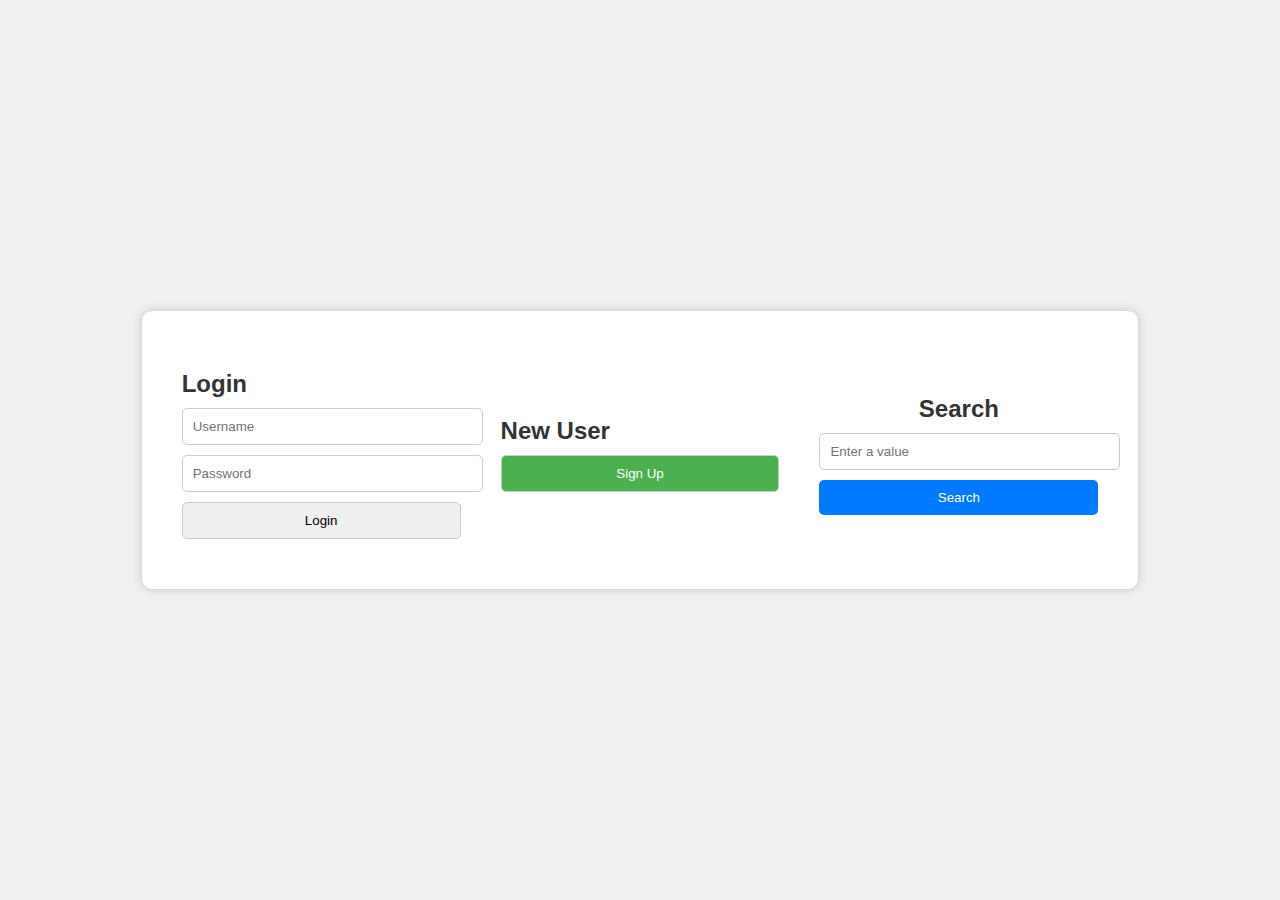
<file: emp_portalpromax/index.html>
<!DOCTYPE html>
    <html lang="en">
    <head>
        <meta charset="UTF-8">
        <meta name="viewport" content="width=device-width, initial-scale=1.0">
        <title>Login and Search</title>
        <link rel="stylesheet" href="styles.css">
        <script src="script.js"></script>
    </head>
    <body>
        <div class="container">
            <div class="login-container">
                <h2>Login</h2>
                <form action="login.php" method="post">
                    <input type="text" name="username" placeholder="Username" id="loginUsername" required>
                    <input type="password" name="password" placeholder="Password" id="loginPassword" required>
                    <button type="submit">Login</button>
                </form>
            </div>
            
            <div class="new-user-container">
                <h2>New User</h2>
                <button onclick="redirectToSignup()" class="signup-button">Sign Up</button>
            </div>
    
            <div class="search-container">
                <h2>Search</h2>
                <form action="search_results.html" method="post" id="searchForm">
                    <input type="text" name="searchValue" id="searchInput" placeholder="Enter a value">
                    <button type="submit">Search</button>
                </form>
            </div>
        </div>
    
        <script>
            function redirectToSignup() {
                window.location.href = "form.html";
            }
        </script>
    </body>
    </html>
</file>
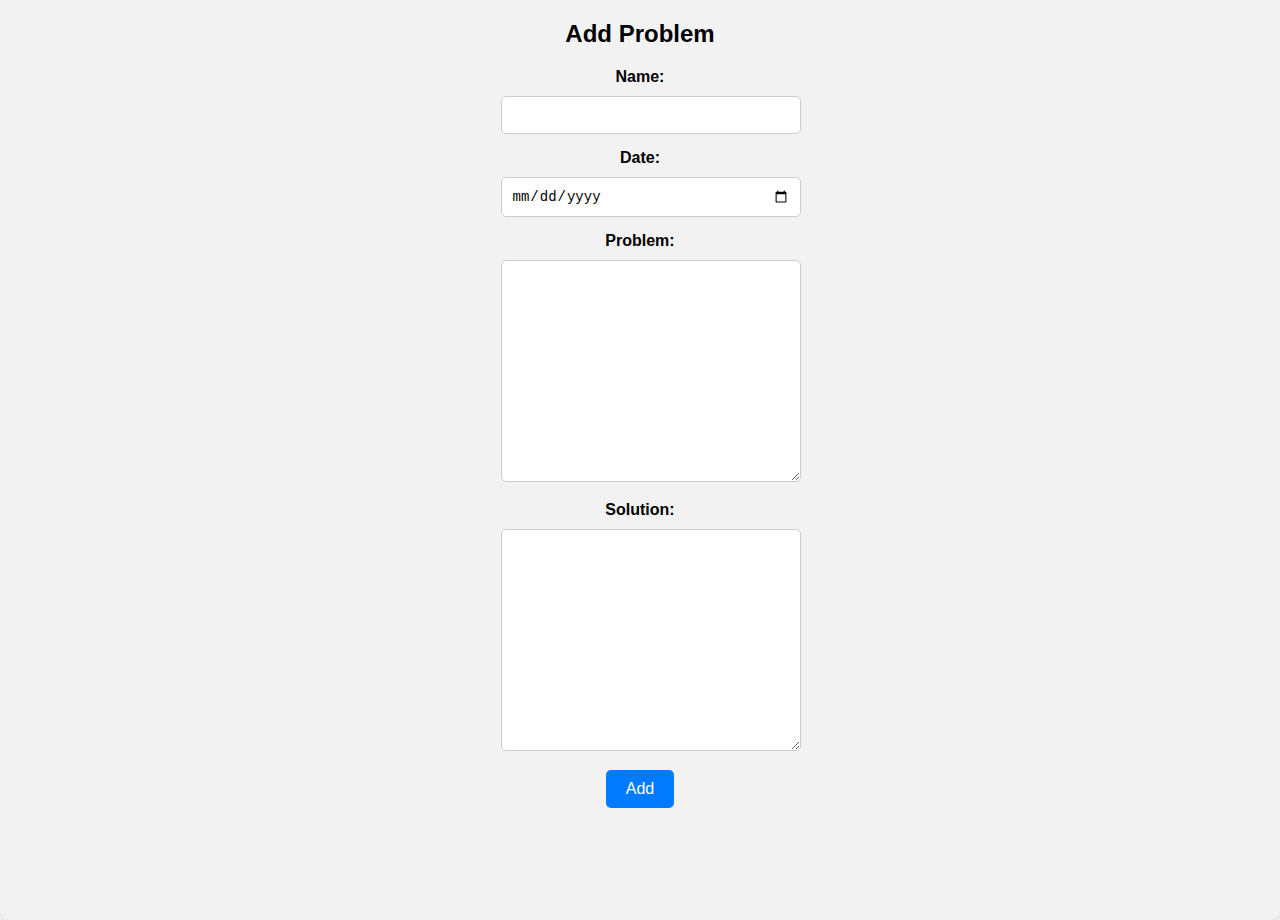
<file: emp_portalpromax/add_problem.html>
<!DOCTYPE html>
<html lang="en">
<head>
    <meta charset="UTF-8">
    <meta name="viewport" content="width=device-width, initial-scale=1.0">
    <title>Technical Form</title>
    <link rel="stylesheet" href="add_problem.css"> <!-- Include your CSS file here -->
</head>
<body>
    <div class="container">
        <h2 class="form-heading">Add Problem</h2>
        <form action="add_problem.php" method="post">
            <!-- Add your input fields for name, date, problem, and solution here -->
            <label for="name">Name:</label>
            <input type="text" name="name" required>

            <label for="date">Date:</label>
            <input type="date" name="date" required>

            <label for="problem">Problem:</label>
            <textarea name="problem" required></textarea> <!-- Changed to textarea for longer text -->

            <label for="solution">Solution:</label>
            <textarea name="solution" required></textarea> <!-- Changed to textarea for longer text -->

            <button type="submit" class="register-button">Add</button>
        </form>
    </div>
</body>
</html>
</file>
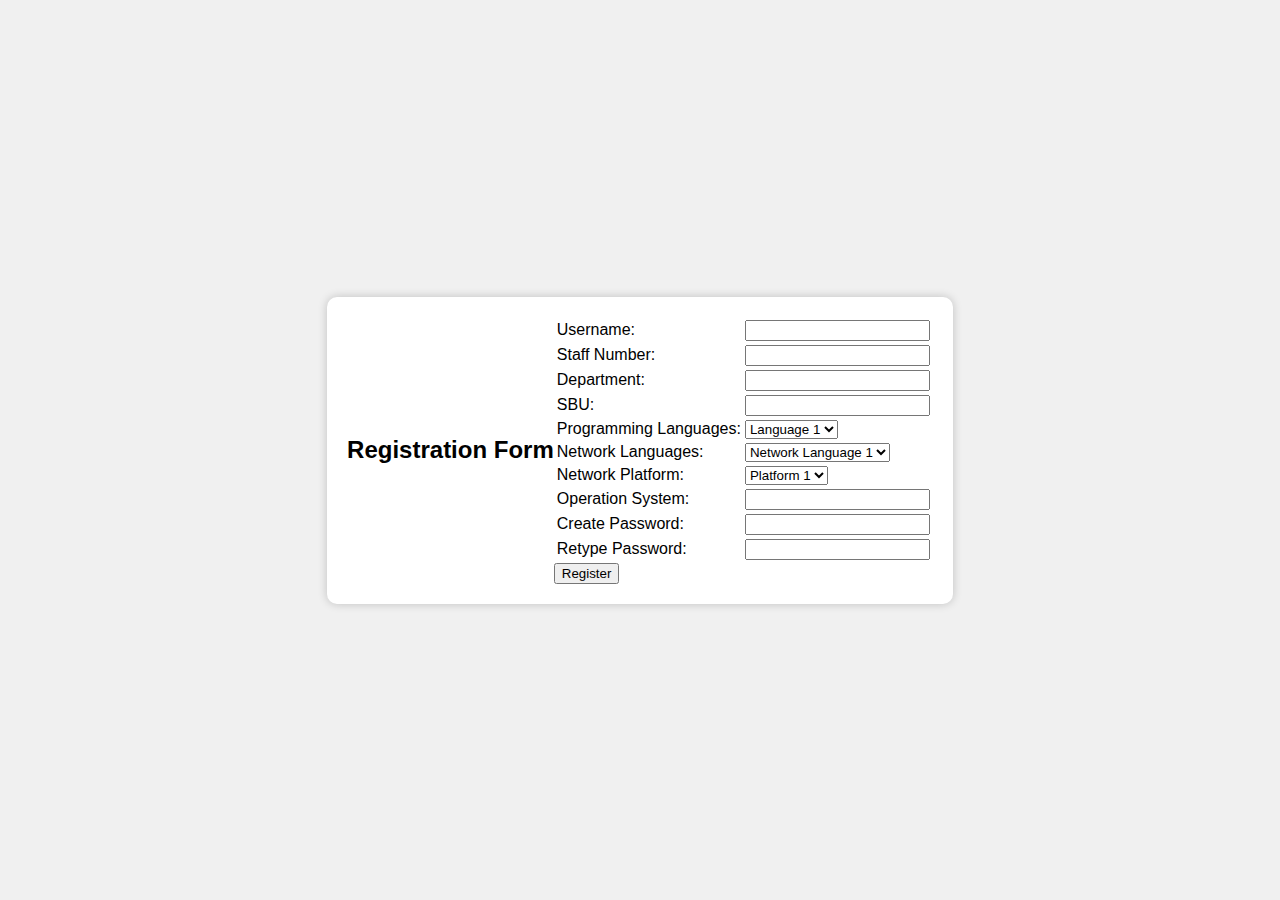
<file: emp_portalpromax/form.html>
<!DOCTYPE html>
<html lang="en">
<head>
    <meta charset="UTF-8">
    <meta name="viewport" content="width=device-width, initial-scale=1.0">
    <title>Registration Form</title>
    <link rel="stylesheet" href="styles.css">
</head>
<body>
    <div class="container">
        <h2>Registration Form</h2>
        <form action="signup.php" method="post" onsubmit="return validateForm()">
            <table>
                <tr>
                    <td><label for="username">Username:</label></td>
                    <td><input type="text" name="username" id="signupUsername" required></td>
                </tr>
                <tr>
                    <td><label for="staffNumber">Staff Number:</label></td>
                    <td><input type="text" name="staffNumber" required></td>
                </tr>
                <tr>
                    <td><label for="department">Department:</label></td>
                    <td><input type="text" name="department" required></td>
                </tr>
                <tr>
                    <td><label for="sbu">SBU:</label></td>
                    <td><input type="text" name="sbu" required></td>
                </tr>
                <tr>
                    <td><label for="programmingLanguages">Programming Languages:</label></td>
                    <td>
                        <select name="programmingLanguages" required>
                            <option value="Language 1">Language 1</option>
                            <option value="Language 2">Language 2</option>
                            <option value="Language 3">Language 3</option>
                            <option value="Language 4">Language 4</option>
                        </select>
                    </td>
                </tr>
                <tr>
                    <td><label for="networkLanguages">Network Languages:</label></td>
                    <td>
                        <select name="networkLanguages" required>
                            <option value="Network Language 1">Network Language 1</option>
                            <option value="Network Language 2">Network Language 2</option>
                            <option value="Network Language 3">Network Language 3</option>
                            <option value="Network Language 4">Network Language 4</option>
                        </select>
                    </td>
                </tr>
                <tr>
                    <td><label for="networkPlatform">Network Platform:</label></td>
                    <td>
                        <select name="networkPlatform" required>
                            <option value="Platform 1">Platform 1</option>
                            <option value="Platform 2">Platform 2</option>
                            <option value="Platform 3">Platform 3</option>
                            <option value="Platform 4">Platform 4</option>
                        </select>
                    </td>
                </tr>
                <tr>
                    <td><label for="operationSystem">Operation System:</label></td>
                    <td><input type="text" name="operationSystem" required></td>
                </tr>
                <tr>
                    <td><label for="password">Create Password:</label></td>
                    <td><input type="password" name="password" id="signupPassword" required></td>
                </tr>
                <tr>
                    <td><label for="retypePassword">Retype Password:</label></td>
                    <td><input type="password" name="retypePassword" required></td>
                </tr>
            </table>
            <button type="submit" class="register-button">Register</button>
        </form>
    </div>
</body>
</html>
</file>
<file: emp_portalpromax/styles.css>
body {
    font-family: Arial, sans-serif;
    margin: 0;
    padding: 0;
    background-color: #f0f0f0;
    display: flex;
    justify-content: center;
    align-items: center;
    height: 100vh;
}

.container {
    display: flex;
    justify-content: space-between;
    align-items: center;
    background-color: #fff;
    padding: 20px;
    border-radius: 10px;
    box-shadow: 0 0 10px rgba(0, 0, 0, 0.2);
}

.login-container,
.new-user-container {
    flex: 1;
    padding: 20px;
}

.login-container h2,
.new-user-container h2 {
    margin-bottom: 10px;
    color: #333;
}

.login-container form input,
.login-container form button,
.signup-button {
    width: 100%;
    padding: 10px;
    margin-bottom: 10px;
    border: 1px solid #ccc;
    border-radius: 5px;
}

.signup-button {
    text-align: center;
    text-decoration: none;
    background-color: #4CAF50;
    color: #fff;
    padding: 10px;
    border-radius: 5px;
    display: block;
    transition: background-color 0.3s;
}

.signup-button:hover {
    background-color: #45a049;
}

.search-container {
    flex: 1;
    padding: 20px;
    text-align: center;
}

.search-container h2 {
    margin-bottom: 10px;
    color: #333;
}

.search-container input,
.search-container button {
    width: 100%;
    padding: 10px;
    margin-bottom: 10px;
    border: 1px solid #ccc;
    border-radius: 5px;
}

.search-container button {
    background-color: #007BFF;
    color: #fff;
    border: none;
    border-radius: 5px;
    cursor: pointer;
    transition: background-color 0.3s;
}

.search-container button:hover {
    background-color: #0056b3;
}
</file>
<file: emp_portalpromax/add_problem.css>
/* CSS for the form container */
.container {
    width: 100%;
    height: 100vh; /* Full viewport height */
    display: flex;
    flex-direction: column;
    justify-content: flex-start; /* Align items at the top */
    align-items: center;
    background-color: #f2f2f2;
    border-radius: 10px;
    box-shadow: 0 0 10px rgba(0, 0, 0, 0.1);
    text-align: center;
    padding: 20px;
}

/* CSS for the form elements */
.form-heading {
    margin-bottom: 20px; /* Added margin for spacing */
}

label {
    display: block;
    margin-bottom: 10px;
    font-weight: bold;
    font-size: 16px;
}

input[type="text"],
input[type="date"],
textarea {
    width: 100%;
    padding: 10px;
    margin-bottom: 15px;
    border: 1px solid #ccc;
    border-radius: 5px;
    font-size: 14px;
}

textarea {
    height: 200px; /* Increase the height as needed */
}

button.register-button {
    background-color: #007BFF;
    color: #fff;
    border: none;
    border-radius: 5px;
    padding: 10px 20px;
    font-size: 16px;
    cursor: pointer;
}

button.register-button:hover {
    background-color: #0056b3;
}

/* Center the form vertically */
html, body {
    height: 100%;
    margin: 0;
    padding: 0;
    font-family: Arial, sans-serif;
}

body {
    display: flex;
    justify-content: center;
    align-items: center;
    background-color: #f0f0f0;
    height: 100%;
}
</file>
